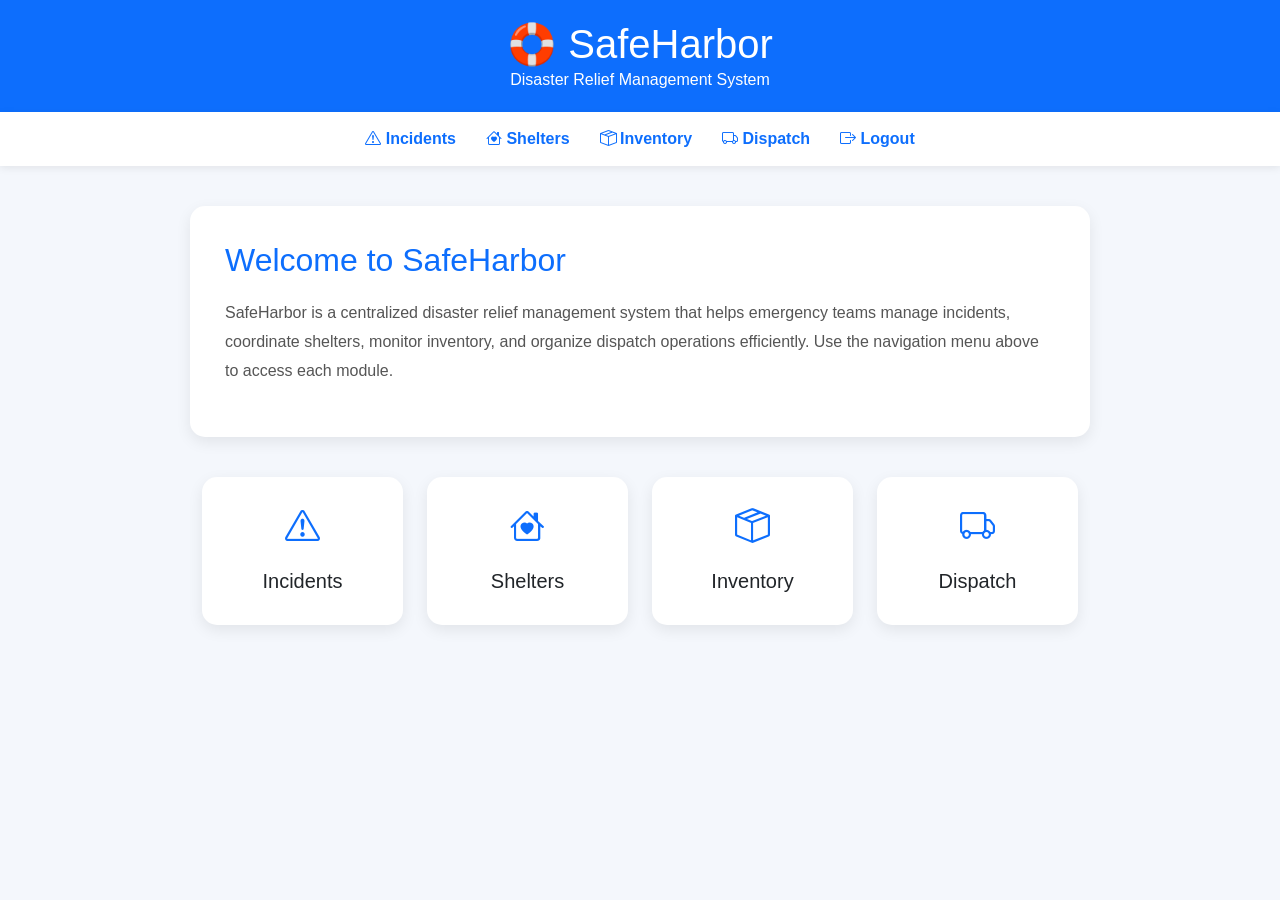
<file: Frontend/index.html>
<!DOCTYPE html>
<html lang="en">
<head>
<meta charset="UTF-8">
<meta name="viewport" content="width=device-width, initial-scale=1.0">

<title>SafeHarbor Dashboard</title>

<link href="https://cdn.jsdelivr.net/npm/bootstrap@5.3.3/dist/css/bootstrap.min.css" rel="stylesheet">
<link rel="stylesheet" href="https://cdn.jsdelivr.net/npm/bootstrap-icons@1.11.3/font/bootstrap-icons.min.css">

<style>

body{
    background:#f4f7fc;
    font-family:Segoe UI,Arial,sans-serif;
}

/* Header */

header{
    background:#0d6efd;
    color:white;
    text-align:center;
    padding:20px;
    box-shadow:0 2px 10px rgba(0,0,0,.15);
}

header h1{
    margin:0;
}

/* Navigation */

nav{
    background:white;
    padding:15px;
    display:flex;
    justify-content:center;
    gap:30px;
    box-shadow:0 2px 8px rgba(0,0,0,.08);
}

nav a{
    text-decoration:none;
    color:#0d6efd;
    font-weight:600;
}

nav a:hover{
    color:#dc3545;
}

/* Welcome */

.welcome{
    max-width:900px;
    margin:40px auto;
    background:white;
    padding:35px;
    border-radius:15px;
    box-shadow:0 5px 15px rgba(0,0,0,.08);
}

.welcome h2{
    color:#0d6efd;
    margin-bottom:20px;
}

.welcome p{
    color:#555;
    line-height:1.8;
}

/* Modules */

.modules{
    max-width:900px;
    margin:30px auto;
}

.module-card{
    border:none;
    border-radius:15px;
    transition:.3s;
    box-shadow:0 5px 15px rgba(0,0,0,.08);
}

.module-card:hover{
    transform:translateY(-5px);
}

.module-card i{
    font-size:35px;
    color:#0d6efd;
}

</style>

</head>

<body>

<header>
<h1>🛟 SafeHarbor</h1>
<p class="mb-0">Disaster Relief Management System</p>
</header>

<nav>

<a href="incidents.html">
<i class="bi bi-exclamation-triangle"></i> Incidents
</a>

<a href="shelters.html">
<i class="bi bi-house-heart"></i> Shelters
</a>

<a href="inventory.html">
<i class="bi bi-box-seam"></i> Inventory
</a>

<a href="dispatch.html">
<i class="bi bi-truck"></i> Dispatch
</a>

<a href="login.html">
<i class="bi bi-box-arrow-right"></i> Logout
</a>

</nav>

<div class="welcome">

<h2>Welcome to SafeHarbor</h2>

<p>
SafeHarbor is a centralized disaster relief management system that helps emergency teams
manage incidents, coordinate shelters, monitor inventory, and organize dispatch operations
efficiently. Use the navigation menu above to access each module.
</p>

</div>

<div class="container modules">

<div class="row g-4">

<div class="col-md-3">
<div class="card module-card text-center p-4">
<i class="bi bi-exclamation-triangle"></i>
<h5 class="mt-3">Incidents</h5>
</div>
</div>

<div class="col-md-3">
<div class="card module-card text-center p-4">
<i class="bi bi-house-heart"></i>
<h5 class="mt-3">Shelters</h5>
</div>
</div>

<div class="col-md-3">
<div class="card module-card text-center p-4">
<i class="bi bi-box-seam"></i>
<h5 class="mt-3">Inventory</h5>
</div>
</div>

<div class="col-md-3">
<div class="card module-card text-center p-4">
<i class="bi bi-truck"></i>
<h5 class="mt-3">Dispatch</h5>
</div>
</div>

</div>

</div>

</body>
</html>
</file>
